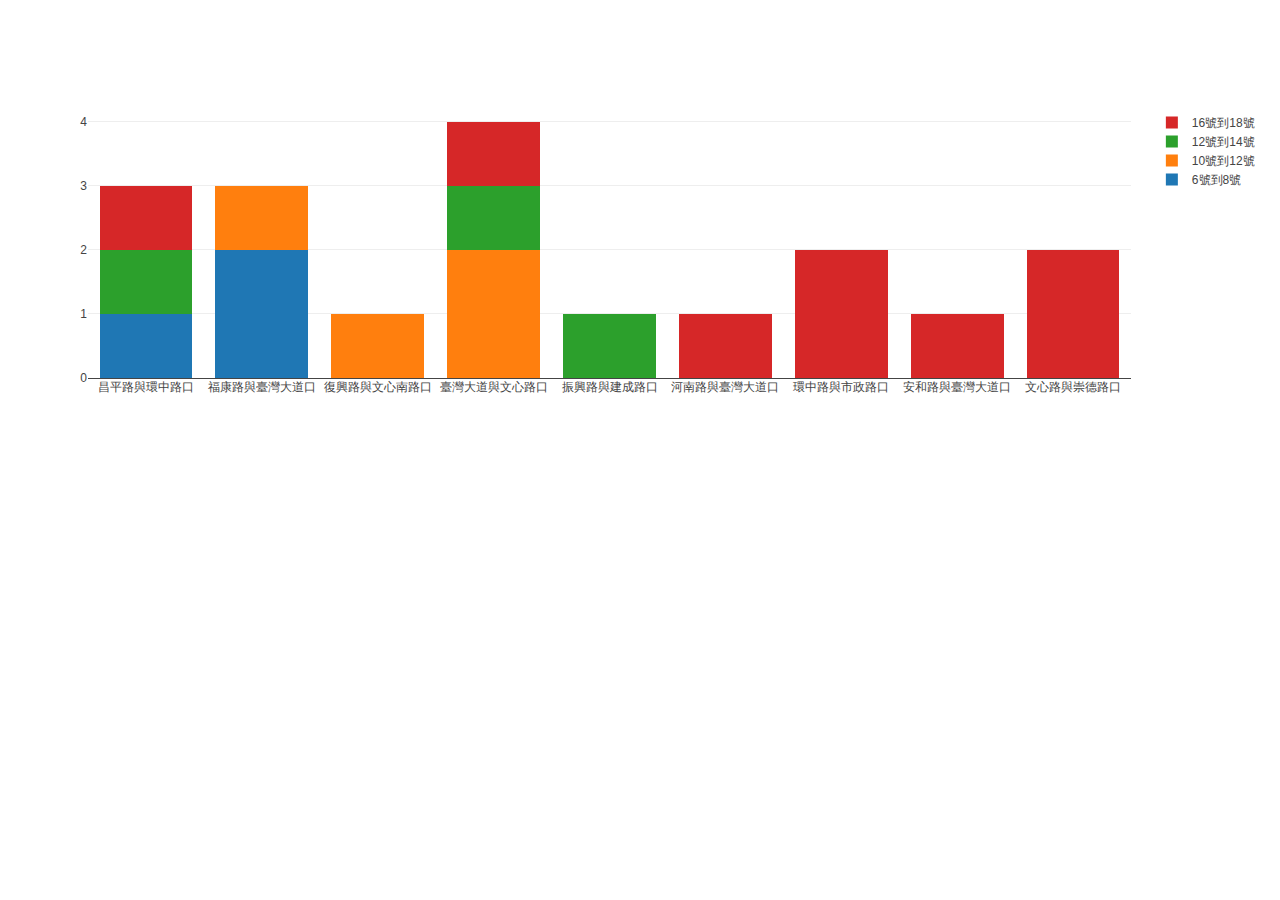
<file: portfolio-1/barchart/index3.html>
<!DOCTYPEE html>
<html>
    <head>
        <meta charset="utf-8">
        <title></title>
        <link rel="stylesheet" href="style.css">
    </head>
    <body>
        <div id="Bar"></div>
        <script src="https://cdn.plot.ly/plotly-2.24.1.min.js"></script>
        <script src="databar.js"></script>
        <script src="main3.js"></script>
    </body>

</html>
</file>
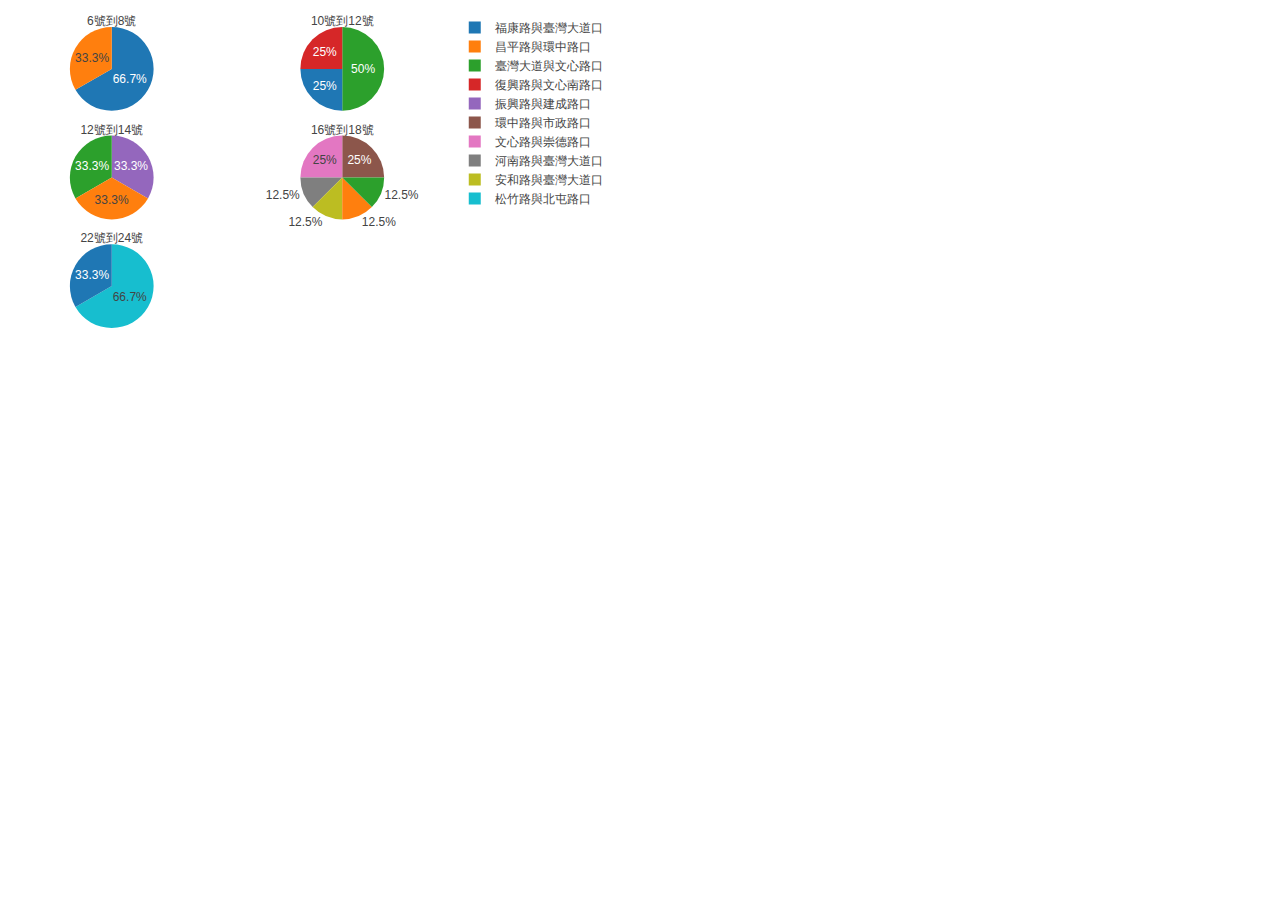
<file: portfolio-1/piechart/index2.html>
<!DOCTYPE html>
<html>
    <head>
        <meta charset="utf-8">
            <title></title>
            <link rel="stylesheet"  href="style.css">
    </head>
    <body>
        <div id="myPie"></div>
        <script src="https://cdn.plot.ly/plotly-2.24.1.min.js"></script>
        <script src="datapie.js"></script>
        <script src="main2.js"></script>
    </body>
</html>
</file>
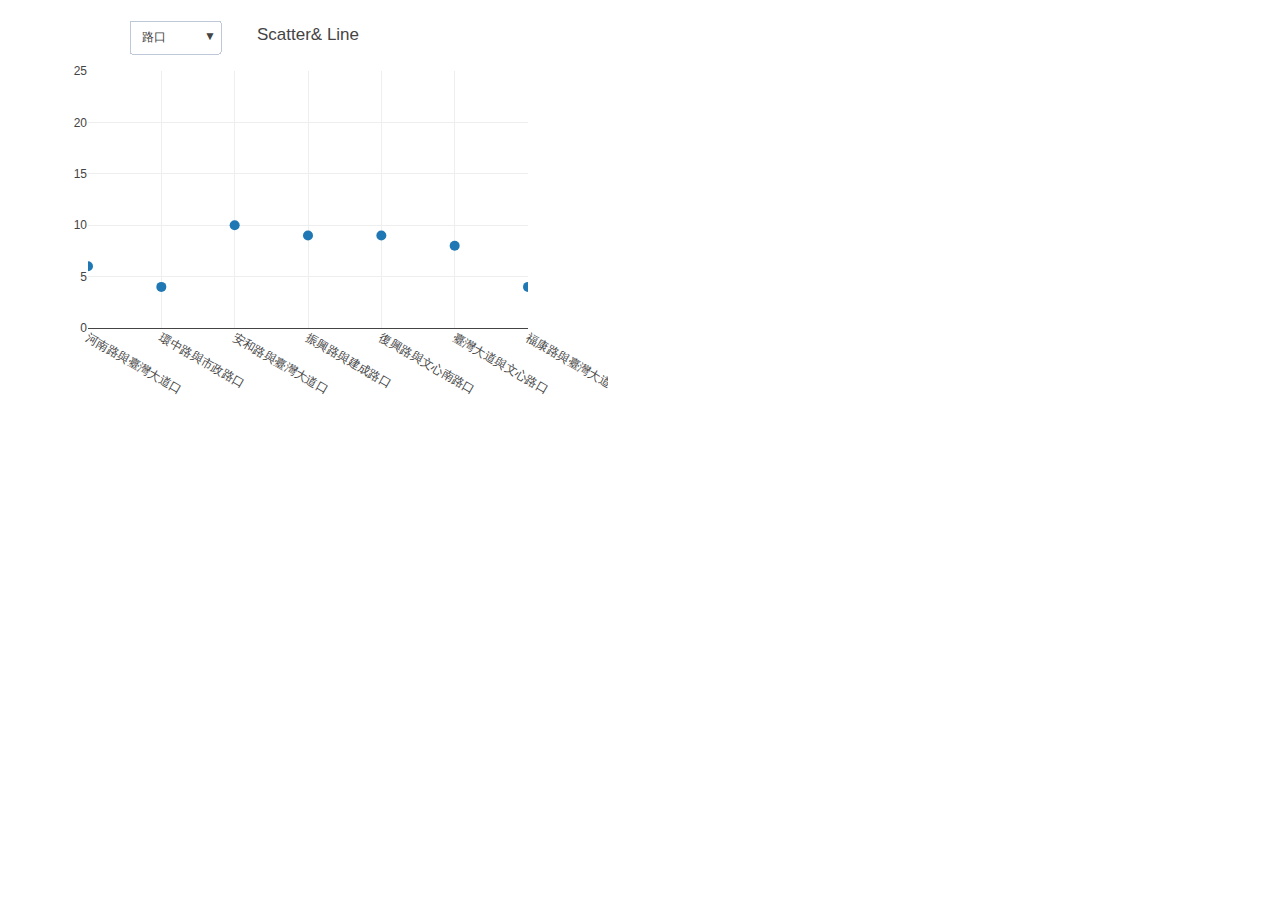
<file: portfolio-1/pythonhw/index1.html>
<!DOCTYPE html>
<html>
    <head>
        <meta charset="utf-8">
        <title></title>   
        <link rel="stylesheet"href="style.css">
    </head>
    <body>
        <div id="myLine"></div>
        <script src="https://cdn.plot.ly/plotly-2.24.1.min.js"></script>
        <script src="data1.js"></script>
        <script src="main1.js"></script>
    </body>
</html>
</file>
<file: portfolio-1/barchart/style.css>
#myGraph{
    width: 600px;
    height: 400px;
}
</file>
<file: portfolio-1/piechart/style.css>
#myPie{width:600px;height:400px;}
</file>
<file: portfolio-1/pythonhw/style.css>
#myLine{width:600px;height:400px;}
</file>
